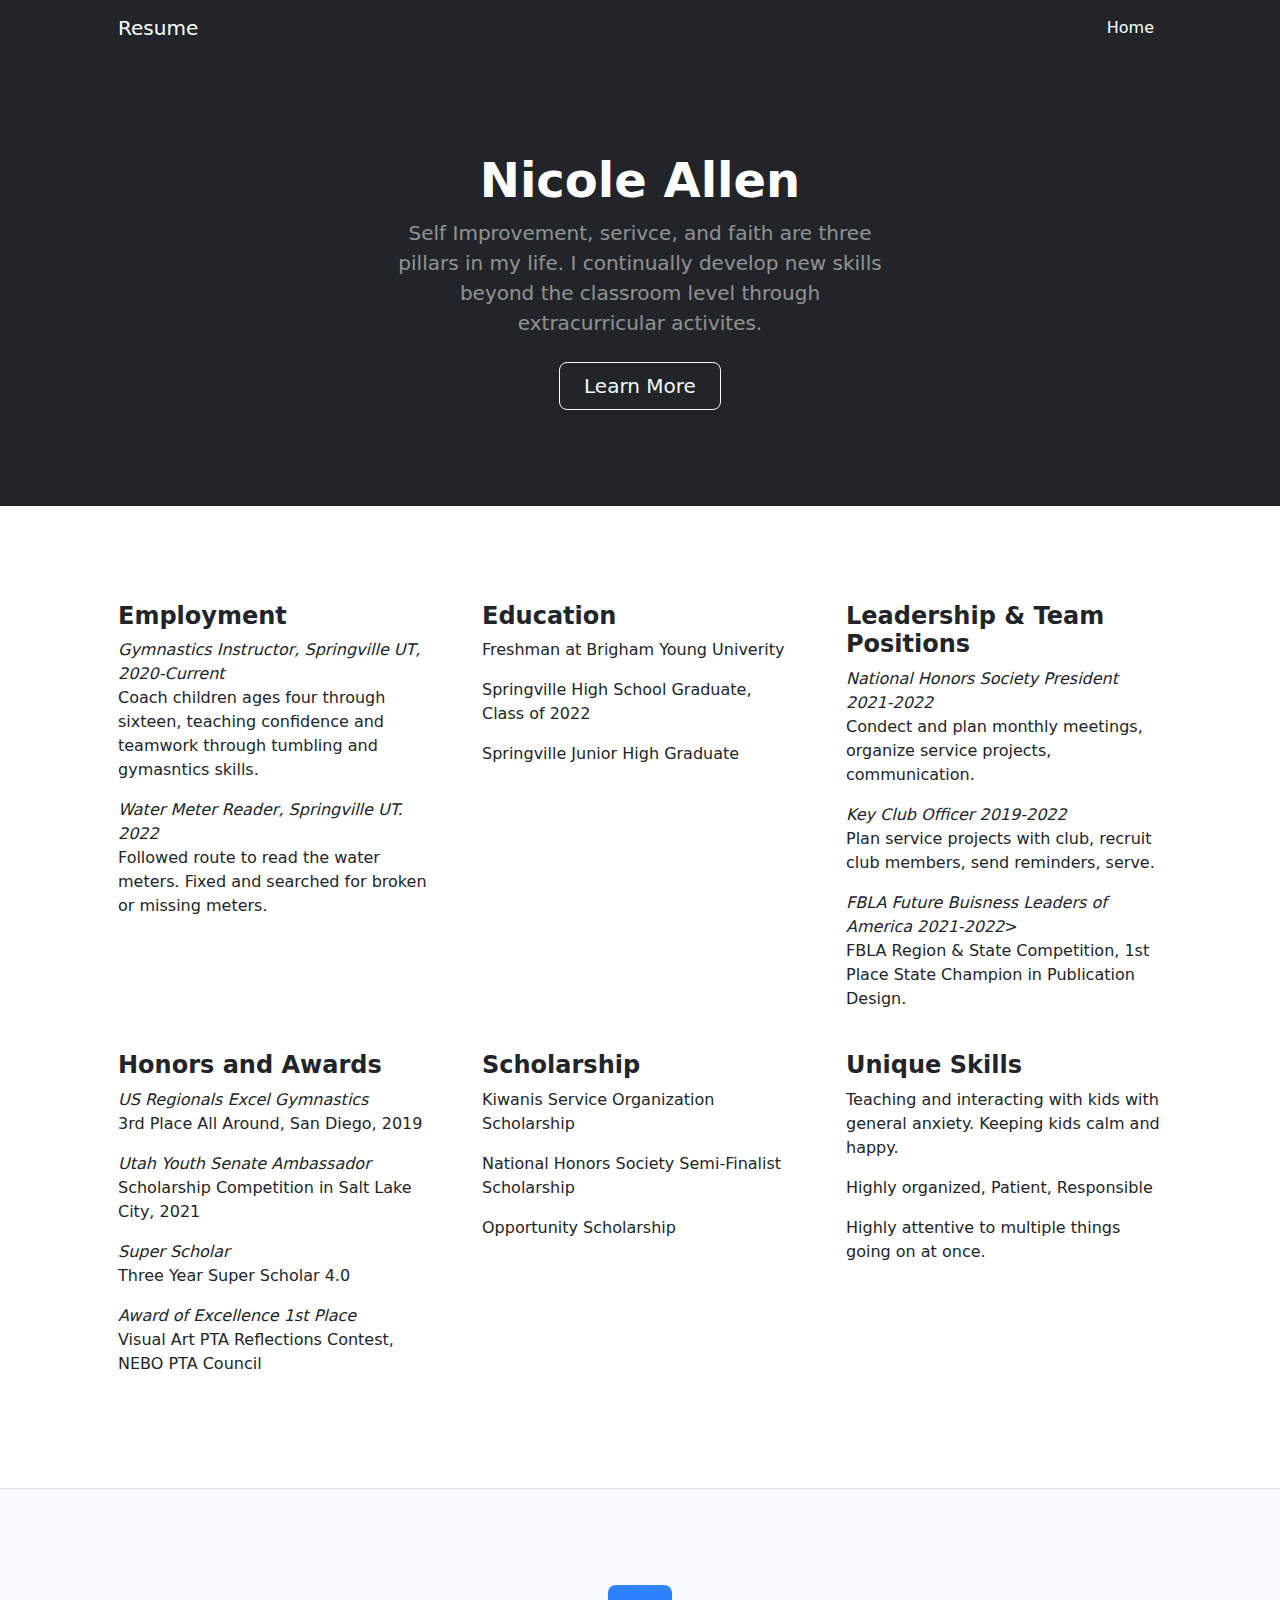
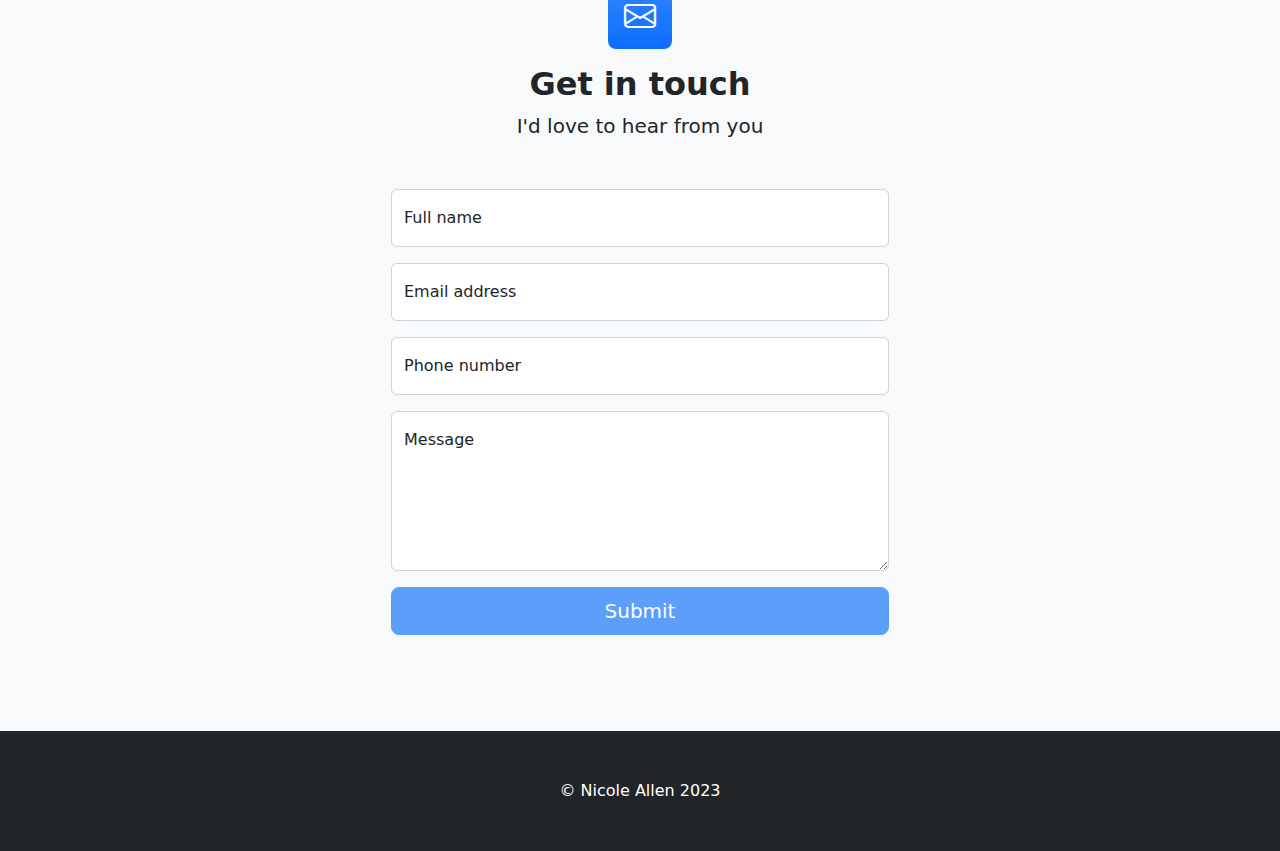
<file: index.html>
<!DOCTYPE html>
<html lang="en">
    <head>
        <meta charset="utf-8" />
        <meta name="viewport" content="width=device-width, initial-scale=1, shrink-to-fit=no" />
        <meta name="description" content="" />
        <meta name="author" content="" />
        <title>Nicole Allen</title>
        <!-- Favicon-->
        <link rel="icon" type="image/x-icon" href="assets/favicon.ico" />
        <!-- Bootstrap icons-->
        <link href="https://cdn.jsdelivr.net/npm/bootstrap-icons@1.4.1/font/bootstrap-icons.css" rel="stylesheet" />
        <!-- Core theme CSS (includes Bootstrap)-->
        <link href="css/styles.css" rel="stylesheet" />
    </head>
    <body>
        <!-- Responsive navbar-->
        <nav class="navbar navbar-expand-lg navbar-dark bg-dark">
            <div class="container px-5">
                <a class="navbar-brand" href="#!">Resume</a>
                <button class="navbar-toggler" type="button" data-bs-toggle="collapse" data-bs-target="#navbarSupportedContent" aria-controls="navbarSupportedContent" aria-expanded="false" aria-label="Toggle navigation"><span class="navbar-toggler-icon"></span></button>
                <div class="collapse navbar-collapse" id="navbarSupportedContent">
                    <ul class="navbar-nav ms-auto mb-2 mb-lg-0">
                        <li class="nav-item"><a class="nav-link active" aria-current="page" href="#!">Home</a></li>
                       
                        
                        
                    </ul>
                </div>
            </div>
        </nav>
        <!-- Header-->
        <header class="bg-dark py-5">
            <div class="container px-5">
                <div class="row gx-5 justify-content-center">
                    <div class="col-lg-6">
                        <div class="text-center my-5">
                            <h1 class="display-5 fw-bolder text-white mb-2">Nicole Allen</h1>
                            <p class="lead text-white-50 mb-4">Self Improvement, serivce, and faith are three pillars in my life. I continually develop new skills beyond the classroom level through extracurricular activites.</p>
                            <div class="d-grid gap-3 d-sm-flex justify-content-sm-center">
                                
                                <a class="btn btn-outline-light btn-lg px-4" href="./ScratchPage.html">Learn More</a>
                            </div>
                        </div>
                    </div>
                </div>
            </div>
        </header>
        <!-- Features section-->
        <section class="py-5 border-bottom" id="features">
            <div class="container px-5 my-5">
                <div class="row gx-5">
                    <div class="col-lg-4 mb-5 mb-lg-0">
                        
                        <h2 class="h4 fw-bolder">Employment</h2>
                        <i>Gymnastics Instructor, Springville UT, 2020-Current</i>
                            <p>Coach children ages four through sixteen, teaching confidence and teamwork through tumbling and gymasntics skills.</p>
                        <i>Water Meter Reader, Springville UT. 2022</i>
                            <p>Followed route to read the water meters. Fixed and searched for broken or missing meters.</p>
                        <a class="text-decoration-none" href="#!">
                        </a>
                    </div>
                    <div class="col-lg-4 mb-5 mb-lg-0">
                        
                        <h2 class="h4 fw-bolder">Education</h2>
                        <p>Freshman at Brigham Young Univerity</p>
                        <p>Springville High School Graduate, Class of 2022</p>
                        <h>Springville Junior High Graduate</h>
                        <a class="text-decoration-none" href="#!">
                           
                        </a>
                    </div>
                    <div class="col-lg-4">
                        
                        <h2 class="h4 fw-bolder">Leadership & Team Positions</h2>
                        <i>National Honors Society President 2021-2022</i>
                        <p>Condect and plan monthly meetings, organize service projects, communication.</p>
                        <i>Key Club Officer 2019-2022</i>
                        <p>Plan service projects with club, recruit club members, send reminders, serve.</p>
                        <i>FBLA Future Buisness Leaders of America 2021-2022</i>>
                        <p>FBLA Region & State Competition, 1st Place State Champion in Publication Design.</p>
                        <a class="text-decoration-none" href="#!">

                        </a>
                    </div>
                    
                    <div class="col-lg-4">
                    <br>
                        <h2 class="h4 fw-bolder">Honors and Awards</h2>
                        <i>US Regionals Excel Gymnastics</i>
                        <p>3rd Place All Around, San Diego, 2019</p>
                        <i>Utah Youth Senate Ambassador</i>
                        <p>Scholarship Competition in Salt Lake City, 2021</p>
                        <i>Super Scholar</i>
                        <p>Three Year Super Scholar 4.0</p>
                        <i>Award of Excellence 1st Place</i>
                        <p>Visual Art PTA Reflections Contest, NEBO PTA Council</p>
                        <a class="text-decoration-none" href="#!">
                        </a>
                    </div>

                    <div class="col-lg-4 mb-5 mb-lg-0">
                    <br>
                        <h2 class="h4 fw-bolder">Scholarship</h2>
                        <p>Kiwanis Service Organization Scholarship</p>
                        <p>National Honors Society Semi-Finalist Scholarship</p>
                        <p>Opportunity Scholarship</p>
                        <a class="text-decoration-none" href="#!">
                           
                        </a>
                    </div>
                    <div class="col-lg-4 mb-5 mb-lg-0">
                    <br>
                            <h2 class="h4 fw-bolder">Unique Skills</h2>
                            <p>Teaching and interacting with  kids with general anxiety. Keeping kids calm and happy.</p>
                            <p>Highly organized, Patient, Responsible</p>
                            <p>Highly attentive to multiple things going on at once.</p>
                            <a class="text-decoration-none" href="#!">
                               
                            </a>
                        </div>
                </div>
            </div>
        </section>
        <!-- Pricing section-->
        
        <!-- Testimonials section-->
        
        <!-- Contact section-->
        <section class="bg-light py-5">
            <div class="container px-5 my-5 px-5">
                <div class="text-center mb-5">
                    <div class="feature bg-primary bg-gradient text-white rounded-3 mb-3"><i class="bi bi-envelope"></i></div>
                    <h2 class="fw-bolder">Get in touch</h2>
                    <p class="lead mb-0">I'd love to hear from you</p>
                </div>
                <div class="row gx-5 justify-content-center">
                    <div class="col-lg-6">
                        <!-- * * * * * * * * * * * * * * *-->
                        <!-- * * SB Forms Contact Form * *-->
                        <!-- * * * * * * * * * * * * * * *-->
                        <!-- This form is pre-integrated with SB Forms.-->
                        <!-- To make this form functional, sign up at-->
                        <!-- https://startbootstrap.com/solution/contact-forms-->
                        <!-- to get an API token!-->
                        <form id="contactForm" data-sb-form-api-token="API_TOKEN">
                            <!-- Name input-->
                            <div class="form-floating mb-3">
                                <input class="form-control" id="name" type="text" placeholder="Enter your name..." data-sb-validations="required" />
                                <label for="name">Full name</label>
                                <div class="invalid-feedback" data-sb-feedback="name:required">A name is required.</div>
                            </div>
                            <!-- Email address input-->
                            <div class="form-floating mb-3">
                                <input class="form-control" id="email" type="email" placeholder="name@example.com" data-sb-validations="required,email" />
                                <label for="email">Email address</label>
                                <div class="invalid-feedback" data-sb-feedback="email:required">An email is required.</div>
                                <div class="invalid-feedback" data-sb-feedback="email:email">Email is not valid.</div>
                            </div>
                            <!-- Phone number input-->
                            <div class="form-floating mb-3">
                                <input class="form-control" id="phone" type="tel" placeholder="(123) 456-7890" data-sb-validations="required" />
                                <label for="phone">Phone number</label>
                                <div class="invalid-feedback" data-sb-feedback="phone:required">A phone number is required.</div>
                            </div>
                            <!-- Message input-->
                            <div class="form-floating mb-3">
                                <textarea class="form-control" id="message" type="text" placeholder="Enter your message here..." style="height: 10rem" data-sb-validations="required"></textarea>
                                <label for="message">Message</label>
                                <div class="invalid-feedback" data-sb-feedback="message:required">A message is required.</div>
                            </div>
                            <!-- Submit success message-->
                            <!---->
                            <!-- This is what your users will see when the form-->
                            <!-- has successfully submitted-->
                            <div class="d-none" id="submitSuccessMessage">
                                <div class="text-center mb-3">
                                    <div class="fw-bolder">Form submission successful!</div>
                                    To activate this form, sign up at
                                    <br />
                                    <a href="https://startbootstrap.com/solution/contact-forms">https://startbootstrap.com/solution/contact-forms</a>
                                </div>
                            </div>
                            <!-- Submit error message-->
                            <!---->
                            <!-- This is what your users will see when there is-->
                            <!-- an error submitting the form-->
                            <div class="d-none" id="submitErrorMessage"><div class="text-center text-danger mb-3">Error sending message!</div></div>
                            <!-- Submit Button-->
                            <div class="d-grid"><button class="btn btn-primary btn-lg disabled" id="submitButton" type="submit">Submit</button></div>
                        </form>
                    </div>
                </div>
            </div>
        </section>
        <!-- Footer-->
        <footer class="py-5 bg-dark">
            <div class="container px-5"><p class="m-0 text-center text-white"> &copy; Nicole Allen 2023</p></div>
        </footer>
        <!-- Bootstrap core JS-->
        <script src="https://cdn.jsdelivr.net/npm/bootstrap@5.2.3/dist/js/bootstrap.bundle.min.js"></script>
        <!-- Core theme JS-->
        <script src="js/scripts.js"></script>
        <!-- * * * * * * * * * * * * * * * * * * * * * * * * * * * * * * * * * * * * * * * *-->
        <!-- * *                               SB Forms JS                               * *-->
        <!-- * * Activate your form at https://startbootstrap.com/solution/contact-forms * *-->
        <!-- * * * * * * * * * * * * * * * * * * * * * * * * * * * * * * * * * * * * * * * *-->
        <script src="https://cdn.startbootstrap.com/sb-forms-latest.js"></script>
    </body>
</html>
</file>
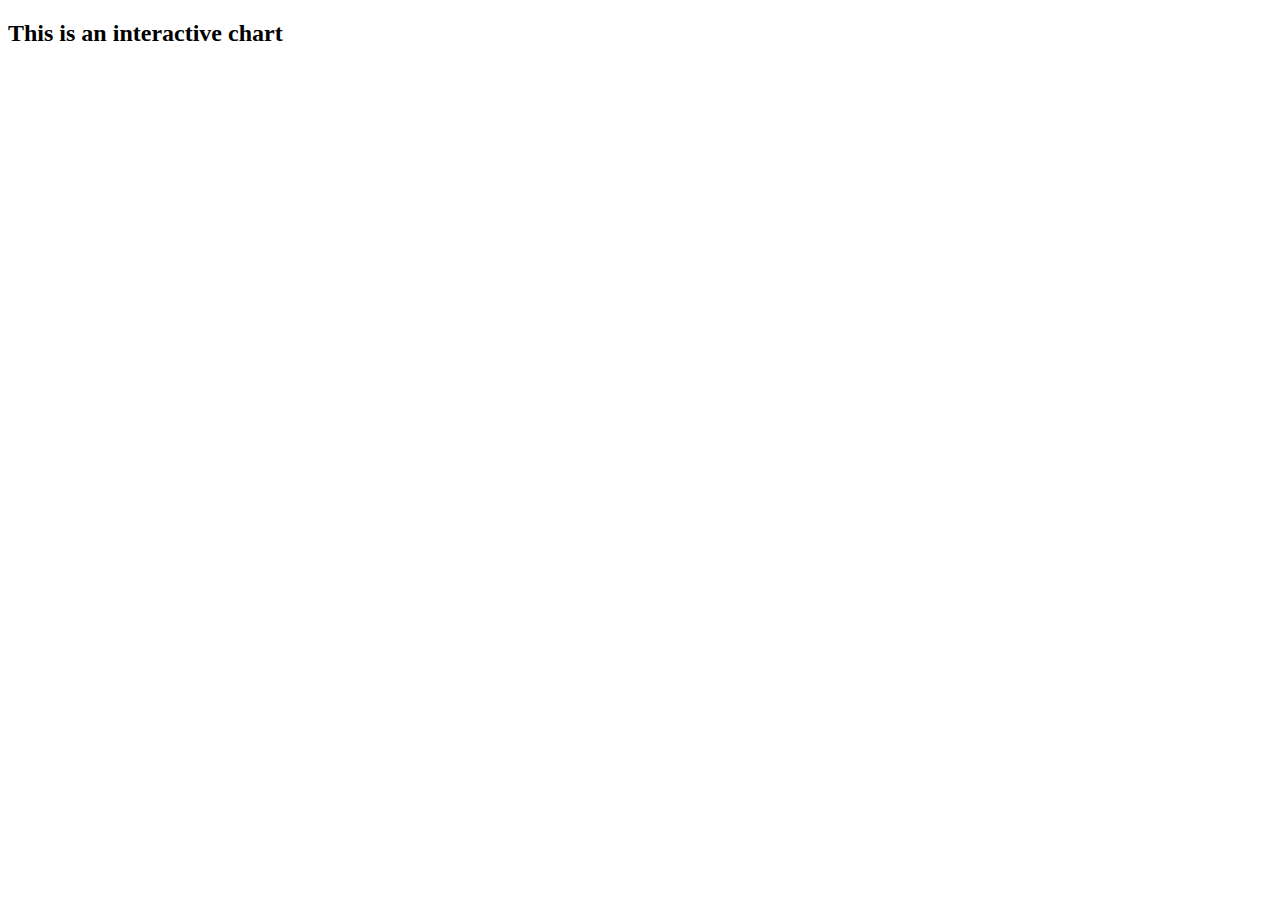
<file: chart.html>
<!DOCTYPE html>
<html lang="en">
<head>
    <meta charset="UTF-8">
    <meta http-equiv="X-UA-Compatible" content="IE=edge">
    <meta name="viewport" content="width=device-width, initial-scale=1.0">
    <title>Document</title>
</head>
<body>
    <h2>This is an interactive chart</h2>
    <div class='tableauPlaceholder' id='viz1682570648749' style='position: relative'><noscript><a href='#'><img alt='Population and Birth Rate (2012) ' src='https:&#47;&#47;public.tableau.com&#47;static&#47;images&#47;Wo&#47;WorldIndicators_16825705602090&#47;Population&#47;1_rss.png' style='border: none' /></a></noscript><object class='tableauViz'  style='display:none;'><param name='host_url' value='https%3A%2F%2Fpublic.tableau.com%2F' /> <param name='embed_code_version' value='3' /> <param name='site_root' value='' /><param name='name' value='WorldIndicators_16825705602090&#47;Population' /><param name='tabs' value='no' /><param name='toolbar' value='yes' /><param name='static_image' value='https:&#47;&#47;public.tableau.com&#47;static&#47;images&#47;Wo&#47;WorldIndicators_16825705602090&#47;Population&#47;1.png' /> <param name='animate_transition' value='yes' /><param name='display_static_image' value='yes' /><param name='display_spinner' value='yes' /><param name='display_overlay' value='yes' /><param name='display_count' value='yes' /><param name='language' value='en-US' /><param name='filter' value='publish=yes' /></object></div>                <script type='text/javascript'>                    var divElement = document.getElementById('viz1682570648749');                    var vizElement = divElement.getElementsByTagName('object')[0];                    vizElement.style.width='100%';vizElement.style.height=(divElement.offsetWidth*0.75)+'px';                    var scriptElement = document.createElement('script');                    scriptElement.src = 'https://public.tableau.com/javascripts/api/viz_v1.js';                    vizElement.parentNode.insertBefore(scriptElement, vizElement);                </script>

</body>
</html>
</file>
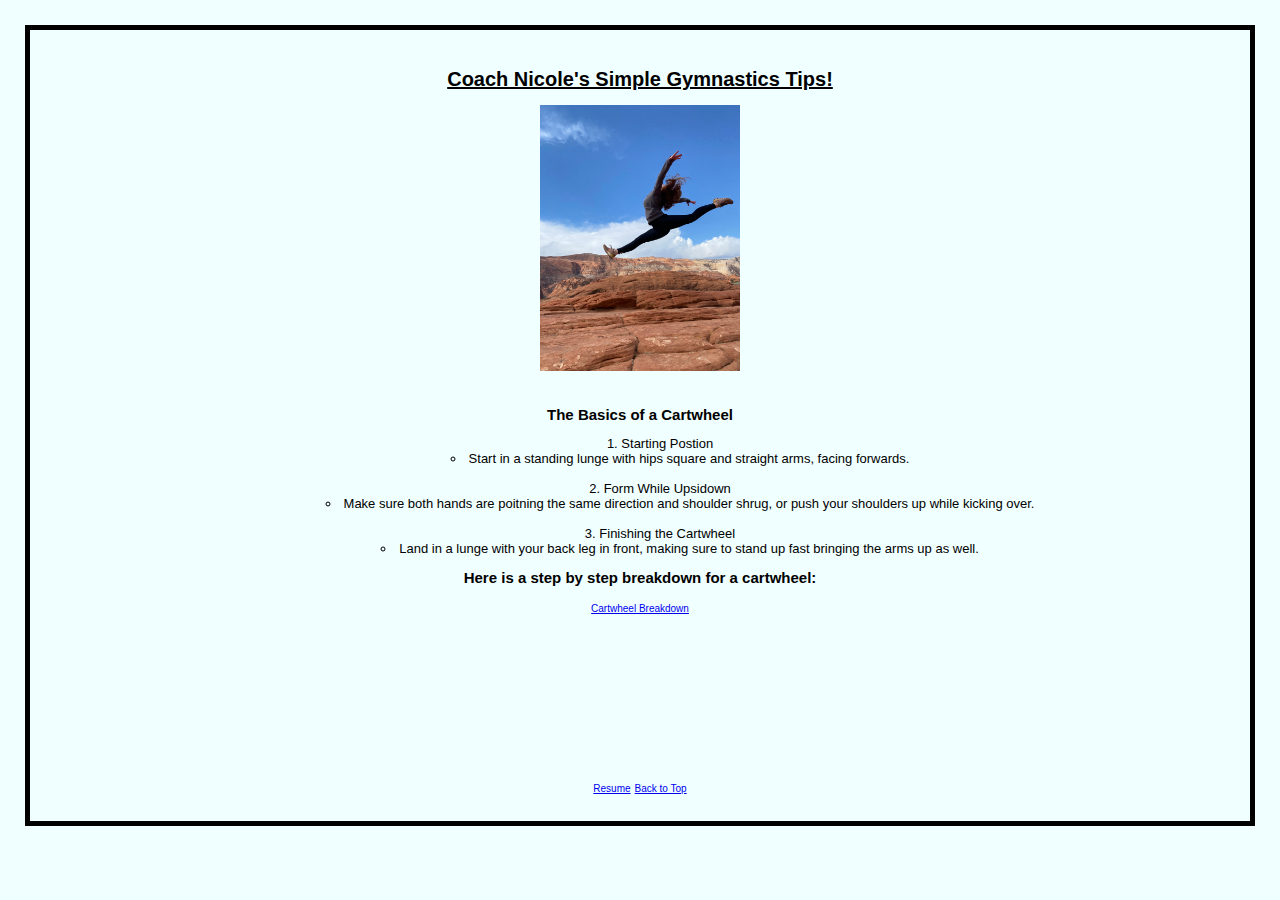
<file: ScratchPage.html>
<!DOCTYPE html>
<html lang="en">
<head>
    <meta charset="UTF-8">
    <meta http-equiv="X-UA-Compatible" content="IE=edge">
    <meta name="viewport" content="width=device-width, initial-scale=1.0">
    <title>Coach Nicole</title>
    <link rel="stylesheet" type="text/css" href="./css/mystyles.css">
</head>
<body>
   <div> <h1 id="top">Coach Nicole's Simple Gymnastics Tips!</h1>
    <img src="Scratch_Files/IMG_5588 (1).jpg" alt="Nicole" width="200">
   </div>
    <br>
    <h2>The Basics of a Cartwheel</h2>
<div><ol>
        <li>Starting Postion</li>
            <ul>
                <li>Start in a standing lunge with hips square and straight arms, facing forwards.</li>
            </ul>
            <br>
        
        <li>Form While Upsidown</li>
            <ul>
                <li>Make sure both hands are poitning the same direction and shoulder shrug, or push your shoulders up while kicking over.</li>
            </ul>
    <br>
        <li>Finishing the Cartwheel</li>
            <ul>
                <li>Land in a lunge with your back leg in front, making sure to stand up fast bringing the arms up as well.</li>
            </ul>

    </ol>
</div>
    
<div><h2>Here is a step by step breakdown for a cartwheel:</h2> 
    <a href="https://www.youtube.com/watch?v=PYCsrRGINHA&ab_channel=TC2">Cartwheel Breakdown</a>
    <br>
    <br>
    <br>
    <br>
    <br>
</div>

<div class='tableauPlaceholder' id='viz1682570648749' style='position: relative'><noscript><a href='#'><img alt='Population and Birth Rate (2012) ' src='https:&#47;&#47;public.tableau.com&#47;static&#47;images&#47;Wo&#47;WorldIndicators_16825705602090&#47;Population&#47;1_rss.png' style='border: none' /></a></noscript><object class='tableauViz'  style='display:none;'><param name='host_url' value='https%3A%2F%2Fpublic.tableau.com%2F' /> <param name='embed_code_version' value='3' /> <param name='site_root' value='' /><param name='name' value='WorldIndicators_16825705602090&#47;Population' /><param name='tabs' value='no' /><param name='toolbar' value='yes' /><param name='static_image' value='https:&#47;&#47;public.tableau.com&#47;static&#47;images&#47;Wo&#47;WorldIndicators_16825705602090&#47;Population&#47;1.png' /> <param name='animate_transition' value='yes' /><param name='display_static_image' value='yes' /><param name='display_spinner' value='yes' /><param name='display_overlay' value='yes' /><param name='display_count' value='yes' /><param name='language' value='en-US' /><param name='filter' value='publish=yes' /></object></div>                <script type='text/javascript'>                    var divElement = document.getElementById('viz1682570648749');                    var vizElement = divElement.getElementsByTagName('object')[0];                    vizElement.style.width='100%';vizElement.style.height=(divElement.offsetWidth*0.75)+'px';                    var scriptElement = document.createElement('script');                    scriptElement.src = 'https://public.tableau.com/javascripts/api/viz_v1.js';                    vizElement.parentNode.insertBefore(scriptElement, vizElement);                </script>

    <br>
    <br>
    <br>
    <br>
    <br>
   
   <a href="./index.html">Resume</a>
    <a href="#top">Back to Top</a>

</body>
</html>
</file>
<file: css/mystyles.css>
h1{
    font-weight: bold;
    font-size: 20px;
    font-family:'Gill Sans', 'Gill Sans MT', Calibri, 'Trebuchet MS', sans-serif
}
h2{
    font-family: 'Gill Sans', 'Gill Sans MT', Calibri, 'Trebuchet MS', sans-serif;
    font-size: 15px;
}
ol{
    font-family: 'Gill Sans', 'Gill Sans MT', Calibri, 'Trebuchet MS', sans-serif;
    font-size: 13px;
}
a{
    font-family: 'Gill Sans', 'Gill Sans MT', Calibri, 'Trebuchet MS', sans-serif;
    font-size: 10px;
}


#top{
    text-decoration: underline;
}

body{
    background-color: azure;
    border: 5px solid black;
    margin: 25px;
    padding: 25px;
    text-align: center;


}
ol{list-style-position: inside;}
ul{list-style-position: inside;}
</file>
